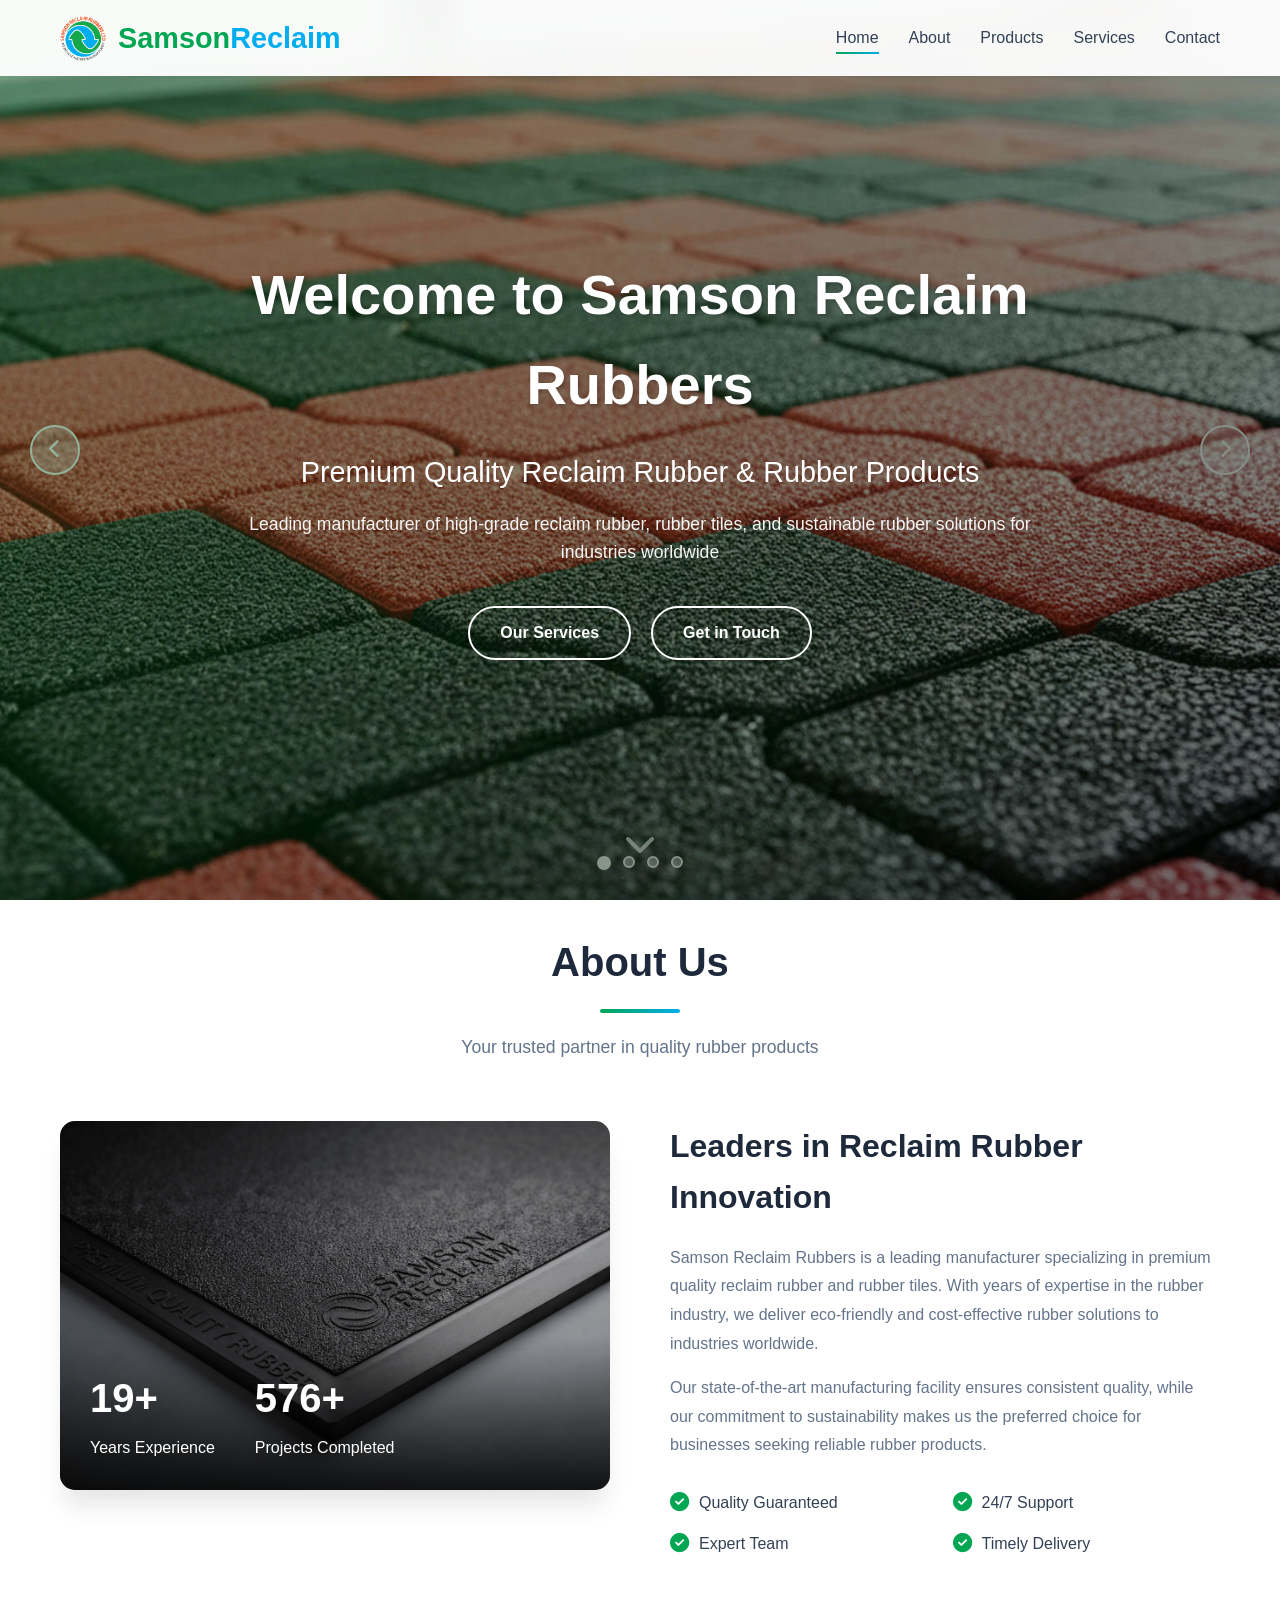
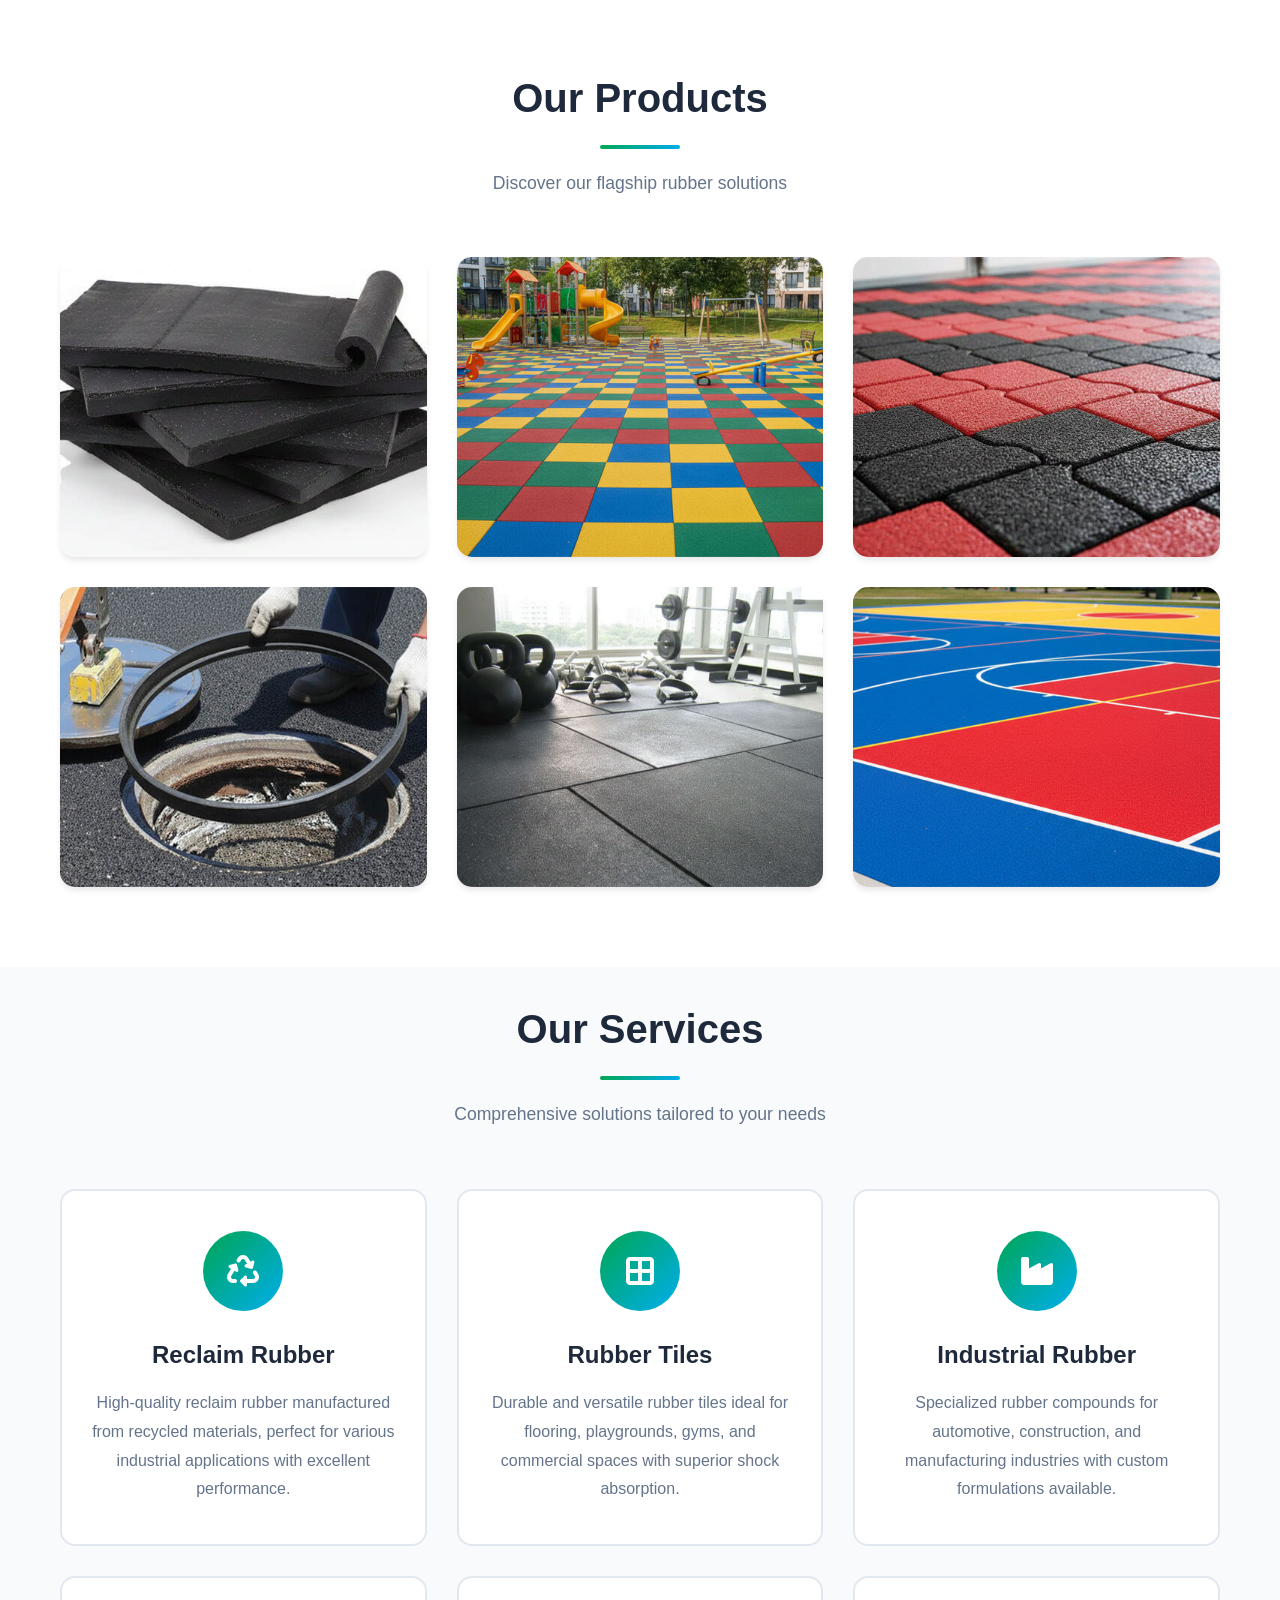
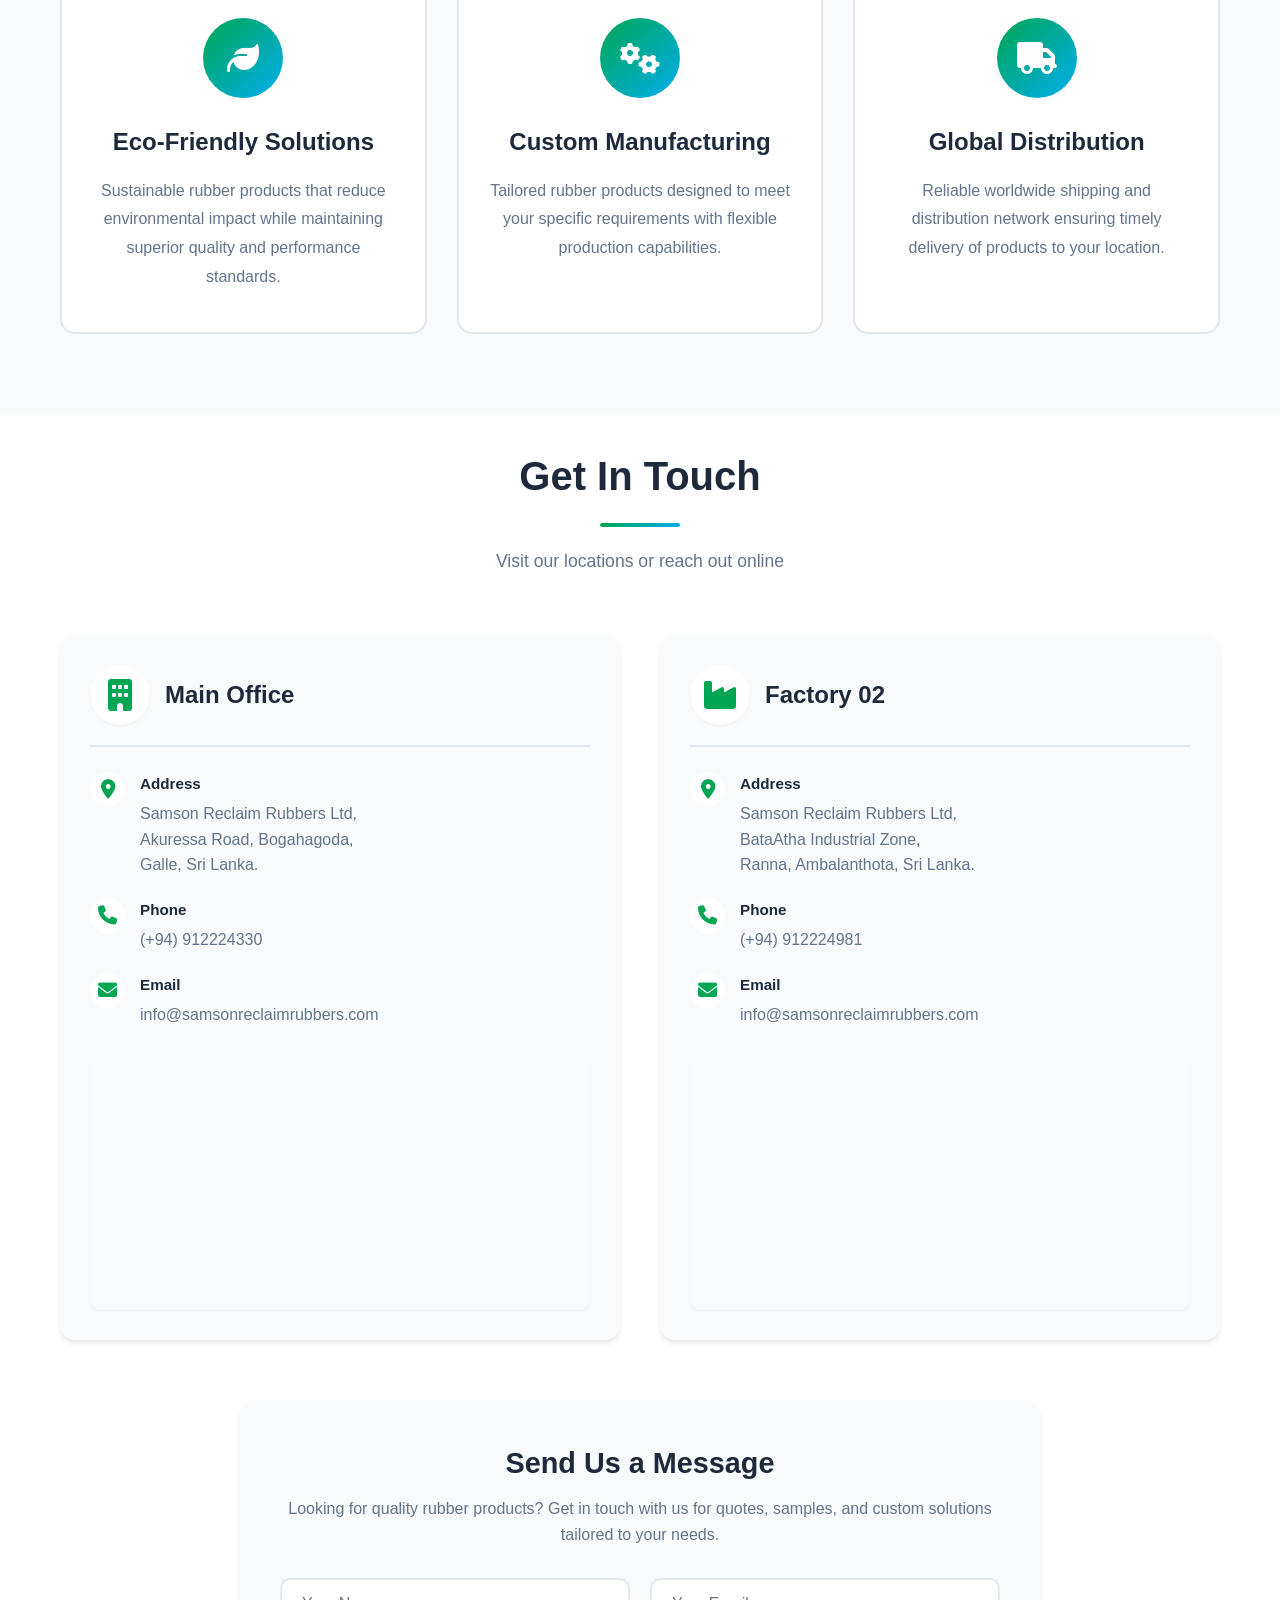
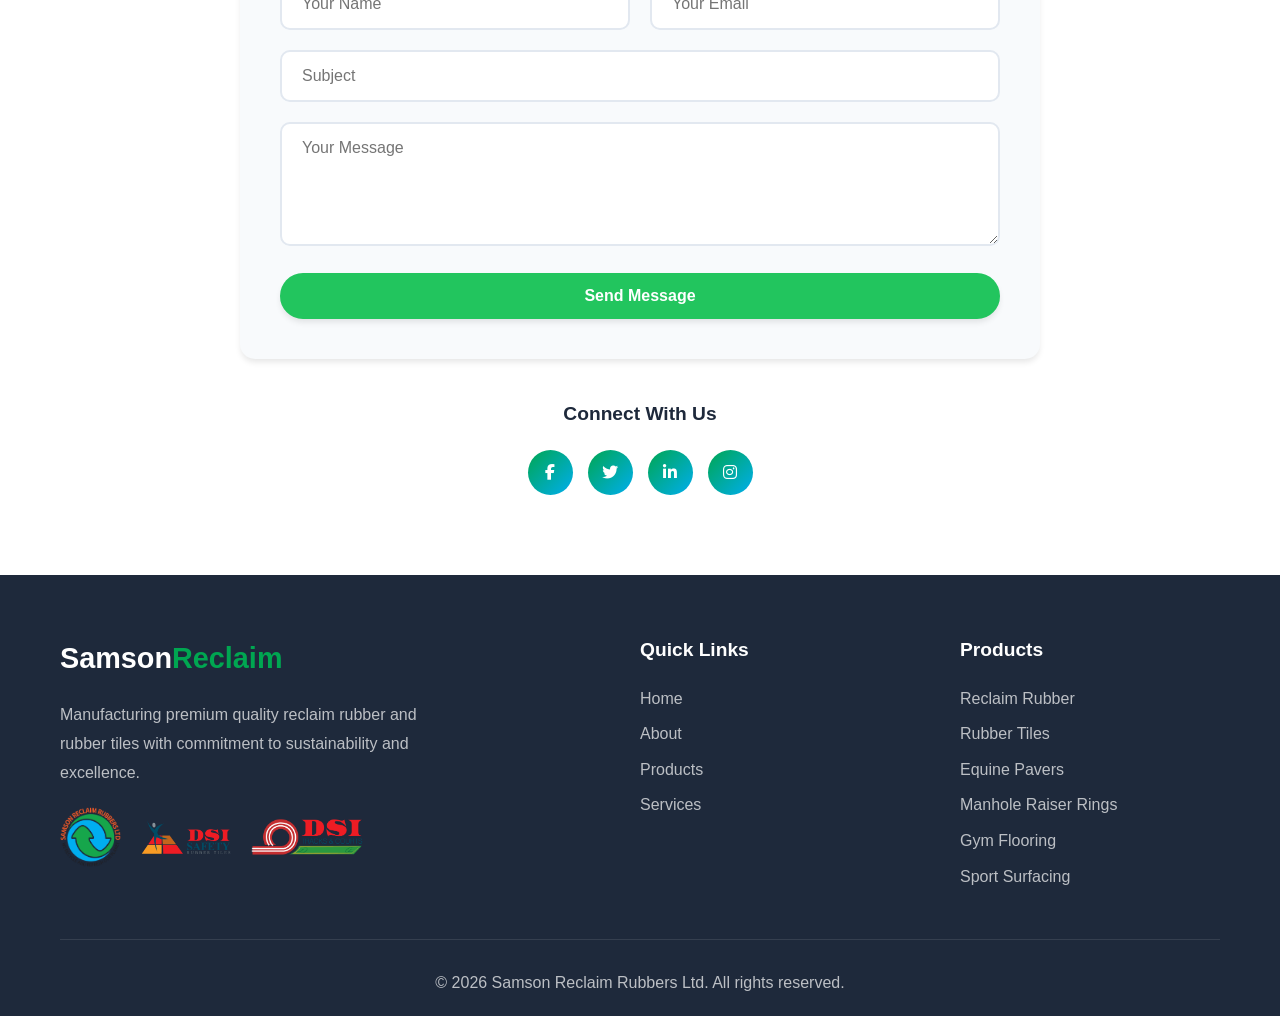
<file: index.html>
<!DOCTYPE html>
<html lang="en">
<head>
    <meta charset="UTF-8">
    <meta name="viewport" content="width=device-width, initial-scale=1.0">
    <meta name="description" content="Samson Reclaim Rubbers - Premium Quality Reclaim Rubber & Rubber Tiles">
    <title>Samson Reclaim Rubbers | Quality Rubber Products</title>
    <link rel="icon" type="image/png" href="images/logos/SRR Logo.png">
    <link rel="stylesheet" href="styles.css">
    <link rel="stylesheet" href="https://cdnjs.cloudflare.com/ajax/libs/font-awesome/6.4.0/css/all.min.css">
</head>
<body>
    <!-- Navigation -->
    <nav class="navbar" id="navbar">
        <div class="container">
            <div class="nav-wrapper">
                <div class="logo">
                    <a href="#home">
                        <img src="images/logos/SRR Logo.png" alt="Samson Reclaim Rubbers" class="logo-img">
                        <span class="logo-text"><span class="samson">Samson</span><span class="reclaim">Reclaim</span></span>
                    </a>
                </div>
                <div class="menu-toggle" id="mobile-menu">
                    <span class="bar"></span>
                    <span class="bar"></span>
                    <span class="bar"></span>
                </div>
                <ul class="nav-menu" id="nav-menu">
                    <li><a href="#home" class="nav-link">Home</a></li>
                    <li><a href="#about" class="nav-link">About</a></li>
                    <li><a href="#products" class="nav-link">Products</a></li>
                    <li><a href="#services" class="nav-link">Services</a></li>
                    <li><a href="#contact" class="nav-link">Contact</a></li>
                </ul>
            </div>
        </div>
    </nav>

    <!-- Hero Section -->
    <section id="home" class="hero">
        <div class="hero-slider">
            <div class="hero-slide active">
                <img src="images/hero/EP.jpg" alt="Reclaim Rubber Manufacturing">
            </div>
            <div class="hero-slide">
                <img src="images/hero/GF.jpg" alt="Rubber Tiles Production" loading="lazy">
            </div>
            <div class="hero-slide">
                <img src="images/hero/PT.jpg" alt="Equine Pavers" loading="lazy">
            </div>
            <div class="hero-slide">
                <img src="images/hero/SS.jpg" alt="Rubber Flooring Solutions" loading="lazy">
            </div>
            <!-- Slider Controls -->
            <button class="slider-btn prev-btn" onclick="changeSlideManual(-1)">
                <i class="fas fa-chevron-left"></i>
            </button>
            <button class="slider-btn next-btn" onclick="changeSlideManual(1)">
                <i class="fas fa-chevron-right"></i>
            </button>
            <!-- Slider Dots -->
            <div class="slider-dots">
                <span class="dot active" onclick="goToSlide(0)"></span>
                <span class="dot" onclick="goToSlide(1)"></span>
                <span class="dot" onclick="goToSlide(2)"></span>
                <span class="dot" onclick="goToSlide(3)"></span>
            </div>
        </div>
        <div class="hero-overlay"></div>
        <div class="container">
            <div class="hero-content">
                <h1 class="hero-title">Welcome to Samson Reclaim Rubbers</h1>
                <p class="hero-subtitle">Premium Quality Reclaim Rubber & Rubber Products</p>
                <p class="hero-description">Leading manufacturer of high-grade reclaim rubber, rubber tiles, and sustainable rubber solutions for industries worldwide</p>
                <div class="hero-buttons">
                    <a href="#services" class="btn btn-primary">Our Services</a>
                    <a href="#contact" class="btn btn-secondary">Get in Touch</a>
                </div>
            </div>
        </div>
        <div class="scroll-indicator">
            <a href="#about"><i class="fas fa-chevron-down"></i></a>
        </div>
    </section>

    <!-- About Section -->
    <section id="about" class="about">
        <div class="container">
            <div class="section-header">
                <h2 class="section-title">About Us</h2>
                <div class="title-underline"></div>
                <p class="section-subtitle">Your trusted partner in quality rubber products</p>
            </div>
            <div class="about-content">
                <div class="about-image">
                    <img src="images/about/PR.png" alt="Premium Reclaim Rubber Manufacturing" loading="lazy">
                    <div class="about-image-overlay">
                        <div class="stats">
                            <div class="stat-item">
                                <h3 class="stat-number">34+</h3>
                                <p>Years Experience</p>
                            </div>
                            <div class="stat-item">
                                <h3 class="stat-number">1000+</h3>
                                <p>Projects Completed</p>
                            </div>
                        </div>
                    </div>
                </div>
                <div class="about-text">
                    <h3>Leaders in Reclaim Rubber Innovation</h3>
                    <p>Samson Reclaim Rubbers is a leading manufacturer specializing in premium quality reclaim rubber and rubber tiles. With years of expertise in the rubber industry, we deliver eco-friendly and cost-effective rubber solutions to industries worldwide.</p>
                    <p>Our state-of-the-art manufacturing facility ensures consistent quality, while our commitment to sustainability makes us the preferred choice for businesses seeking reliable rubber products.</p>
                    <div class="about-features">
                        <div class="feature-item">
                            <i class="fas fa-check-circle"></i>
                            <span>Quality Guaranteed</span>
                        </div>
                        <div class="feature-item">
                            <i class="fas fa-check-circle"></i>
                            <span>24/7 Support</span>
                        </div>
                        <div class="feature-item">
                            <i class="fas fa-check-circle"></i>
                            <span>Expert Team</span>
                        </div>
                        <div class="feature-item">
                            <i class="fas fa-check-circle"></i>
                            <span>Timely Delivery</span>
                        </div>
                    </div>
                </div>
            </div>
        </div>
    </section>

    <!-- Products Section -->
    <section id="products" class="portfolio products">
        <div class="container">
            <div class="section-header">
                <h2 class="section-title">Our Products</h2>
                <div class="title-underline"></div>
                <p class="section-subtitle">Discover our flagship rubber solutions</p>
            </div>
            <div class="portfolio-grid">
                <div class="portfolio-item">
                    <img src="images/products/RR.jpg?w=600&h=400&fit=crop" alt="Reclaim Rubber Production">
                    <div class="portfolio-overlay">
                        <div class="portfolio-content">
                            <h3>Reclaim Rubber</h3>
                            <p>Premium grade reclaim rubber</p>
                            <a href="#" class="portfolio-link" onclick="openModal('modal-rr'); return false;"><i class="fas fa-external-link-alt"></i></a>
                        </div>
                    </div>
                </div>
                <div class="portfolio-item">
                    <img src="images/products/PT.jpg?w=600&h=400&fit=crop" alt="Rubber Tiles">
                    <div class="portfolio-overlay">
                        <div class="portfolio-content">
                            <h3>Rubber Tiles</h3>
                            <p>Heavy-duty rubber flooring tiles</p>
                            <a href="#" class="portfolio-link" onclick="openModal('modal-rt'); return false;"><i class="fas fa-external-link-alt"></i></a>
                        </div>
                    </div>
                </div>
                <div class="portfolio-item">
                    <img src="images/products/EP.jpg?w=600&h=400&fit=crop" alt="Equine Pavers">
                    <div class="portfolio-overlay">
                        <div class="portfolio-content">
                            <h3>Equine Pavers</h3>
                            <p>Custom rubber compounds</p>
                            <a href="#" class="portfolio-link" onclick="openModal('modal-ep'); return false;"><i class="fas fa-external-link-alt"></i></a>
                        </div>
                    </div>
                </div>
                <div class="portfolio-item">
                    <img src="images/products/MH.jpg?w=600&h=400&fit=crop" alt="Manhole Raiser Rings">
                    <div class="portfolio-overlay">
                        <div class="portfolio-content">
                            <h3>Manhole Raiser Rings</h3>
                            <p>Precision-molded rubber rings for leveling covers</p>
                            <a href="#" class="portfolio-link" onclick="openModal('modal-pt'); return false;"><i class="fas fa-external-link-alt"></i></a>
                        </div>
                    </div>
                </div>
                <div class="portfolio-item">
                    <img src="images/products/GF.jpg?w=600&h=400&fit=crop" alt="Gym Flooring">
                    <div class="portfolio-overlay">
                        <div class="portfolio-content">
                            <h3>Gym Flooring</h3>
                            <p>Professional fitness floor tiles</p>
                            <a href="#" class="portfolio-link" onclick="openModal('modal-gf'); return false;"><i class="fas fa-external-link-alt"></i></a>
                        </div>
                    </div>
                </div>
                <div class="portfolio-item">
                    <img src="images/products/SS.jpg?w=600&h=400&fit=crop" alt="Sport Surfacing">
                    <div class="portfolio-overlay">
                        <div class="portfolio-content">
                            <h3>Sport Surfacing</h3>
                            <p>Sport surfacing solutions</p>
                            <a href="#" class="portfolio-link" onclick="openModal('modal-ss'); return false;"><i class="fas fa-external-link-alt"></i></a>
                        </div>
                    </div>
                </div>
            </div>
        </div>
    </section>

    <!-- Services Section -->
    <section id="services" class="services">
        <div class="container">
            <div class="section-header">
                <h2 class="section-title">Our Services</h2>
                <div class="title-underline"></div>
                <p class="section-subtitle">Comprehensive solutions tailored to your needs</p>
            </div>
            <div class="services-grid">
                <div class="service-card">
                    <div class="service-icon">
                        <i class="fas fa-recycle"></i>
                    </div>
                    <h3>Reclaim Rubber</h3>
                    <p>High-quality reclaim rubber manufactured from recycled materials, perfect for various industrial applications with excellent performance.</p>
                </div>
                <div class="service-card">
                    <div class="service-icon">
                        <i class="fas fa-border-all"></i>
                    </div>
                    <h3>Rubber Tiles</h3>
                    <p>Durable and versatile rubber tiles ideal for flooring, playgrounds, gyms, and commercial spaces with superior shock absorption.</p>
                </div>
                <div class="service-card">
                    <div class="service-icon">
                        <i class="fas fa-industry"></i>
                    </div>
                    <h3>Industrial Rubber</h3>
                    <p>Specialized rubber compounds for automotive, construction, and manufacturing industries with custom formulations available.</p>
                </div>
                <div class="service-card">
                    <div class="service-icon">
                        <i class="fas fa-leaf"></i>
                    </div>
                    <h3>Eco-Friendly Solutions</h3>
                    <p>Sustainable rubber products that reduce environmental impact while maintaining superior quality and performance standards.</p>
                </div>
                <div class="service-card">
                    <div class="service-icon">
                        <i class="fas fa-cogs"></i>
                    </div>
                    <h3>Custom Manufacturing</h3>
                    <p>Tailored rubber products designed to meet your specific requirements with flexible production capabilities.</p>
                </div>
                <div class="service-card">
                    <div class="service-icon">
                        <i class="fas fa-truck"></i>
                    </div>
                    <h3>Global Distribution</h3>
                    <p>Reliable worldwide shipping and distribution network ensuring timely delivery of products to your location.</p>
                </div>
            </div>
        </div>
    </section>

    <!-- Contact Section -->
    <section id="contact" class="contact">
        <div class="container">
            <div class="section-header">
                <h2 class="section-title">Get In Touch</h2>
                <div class="title-underline"></div>
                <p class="section-subtitle">Visit our locations or reach out online</p>
            </div>
            
            <!-- Factory Locations -->
            <div class="locations-grid">
                <!-- Main Office -->
                <div class="location-card">
                    <div class="location-header">
                        <i class="fas fa-building"></i>
                        <h3>Main Office</h3>
                    </div>
                    <div class="location-details">
                        <div class="location-item">
                            <i class="fas fa-map-marker-alt"></i>
                            <div>
                                <h4>Address</h4>
                                <p>Samson Reclaim Rubbers Ltd,<br>Akuressa Road, Bogahagoda,<br>Galle, Sri Lanka.</p>
                            </div>
                        </div>
                        <div class="location-item">
                            <i class="fas fa-phone"></i>
                            <div>
                                <h4>Phone</h4>
                                <p><a href="tel:+94912224330">(+94) 912224330</a></p>
                            </div>
                        </div>
                        <div class="location-item">
                            <i class="fas fa-envelope"></i>
                            <div>
                                <h4>Email</h4>
                                <p><a href="mailto:info@samsonreclaimrubbers.com">info@samsonreclaimrubbers.com</a></p>
                            </div>
                        </div>
                    </div>
                    <div class="location-map">
                        <iframe src="https://www.google.com/maps/embed?pb=!1m18!1m12!1m3!1d3166.907180732935!2d80.29922017378516!3d6.039270328603474!2m3!1f0!2f0!3f0!3m2!1i1024!2i768!4f13.1!3m3!1m2!1s0x3ae1723a15647723%3A0xb18ff10105455755!2sSamson%20Reclaim%20Rubbers%20Ltd!5e1!3m2!1sen!2sus!4v1764753699984!5m2!1sen!2sus" width="100%" height="250" style="border:0; border-radius: 10px;" allowfullscreen="" loading="lazy" referrerpolicy="no-referrer-when-downgrade"></iframe>
                    </div>
                </div>

                <!-- Factory 02 -->
                <div class="location-card">
                    <div class="location-header">
                        <i class="fas fa-industry"></i>
                        <h3>Factory 02</h3>
                    </div>
                    <div class="location-details">
                        <div class="location-item">
                            <i class="fas fa-map-marker-alt"></i>
                            <div>
                                <h4>Address</h4>
                                <p>Samson Reclaim Rubbers Ltd,<br>BataAtha Industrial Zone,<br>Ranna, Ambalanthota, Sri Lanka.</p>
                            </div>
                        </div>
                        <div class="location-item">
                            <i class="fas fa-phone"></i>
                            <div>
                                <h4>Phone</h4>
                                <p><a href="tel:+94912224981">(+94) 912224981</a></p>
                            </div>
                        </div>
                        <div class="location-item">
                            <i class="fas fa-envelope"></i>
                            <div>
                                <h4>Email</h4>
                                <p><a href="mailto:info@samsonreclaimrubbers.com">info@samsonreclaimrubbers.com</a></p>
                            </div>
                        </div>
                    </div>
                    <div class="location-map">
                        <iframe src="https://www.google.com/maps/embed?pb=!1m18!1m12!1m3!1d3166.5940823882474!2d80.91302827378546!3d6.092577828023455!2m3!1f0!2f0!3f0!3m2!1i1024!2i768!4f13.1!3m3!1m2!1s0x3ae6b1004f4d6133%3A0x396ee5c6dda33da3!2sSamson%20reclaim%20rubbers%20ltd!5e1!3m2!1sen!2sus!4v1764753741650!5m2!1sen!2sus" width="100%" height="250" style="border:0; border-radius: 10px;" allowfullscreen="" loading="lazy" referrerpolicy="no-referrer-when-downgrade"></iframe>
                    </div>
                </div>
            </div>

            <!-- Contact Form -->
            <div class="contact-form-section">
                <div class="form-intro">
                    <h3>Send Us a Message</h3>
                    <p>Looking for quality rubber products? Get in touch with us for quotes, samples, and custom solutions tailored to your needs.</p>
                </div>
                <form id="contact-form" class="contact-form" action="https://formspree.io/f/myzrjoqb" method="POST">
                    <div class="form-row">
                        <div class="form-group">
                            <input type="text" id="name" name="name" placeholder="Your Name" required>
                        </div>
                        <div class="form-group">
                            <input type="email" id="email" name="email" placeholder="Your Email" required>
                        </div>
                    </div>
                    <div class="form-group">
                        <input type="text" id="subject" name="subject" placeholder="Subject" required>
                    </div>
                    <div class="form-group">
                        <textarea id="message" name="message" rows="5" placeholder="Your Message" required></textarea>
                    </div>
                    <button type="submit" class="btn btn-primary">Send Message</button>
                </form>
                <div id="form-message" class="form-message"></div>
            </div>

            <!-- Social Links -->
            <div class="contact-social">
                <h4>Connect With Us</h4>
                <div class="social-links">
                    <a href="https://www.facebook.com/SamsonReclaim/" class="social-link" target="_blank" rel="noopener noreferrer"><i class="fab fa-facebook-f"></i></a>
                    <a href="#" class="social-link"><i class="fab fa-twitter"></i></a>
                    <a href="#" class="social-link"><i class="fab fa-linkedin-in"></i></a>
                    <a href="#" class="social-link"><i class="fab fa-instagram"></i></a>
                </div>
            </div>
        </div>
    </section>

    <!-- Product Modals -->
    <div id="modal-rr" class="product-modal"></div>
    <div id="modal-rt" class="product-modal"></div>
    <div id="modal-ep" class="product-modal"></div>
    <div id="modal-pt" class="product-modal"></div>
    <div id="modal-gf" class="product-modal"></div>
    <div id="modal-ss" class="product-modal"></div>

    <!-- Footer -->
    <footer class="footer">
        <div class="container">
            <div class="footer-content">
                <div class="footer-col footer-col-company">
                    <h3>Samson<span>Reclaim</span></h3>
                    <p>Manufacturing premium quality reclaim rubber and rubber tiles with commitment to sustainability and excellence.</p>
                    <div class="footer-brands">
                        <img src="images/logos/SRR Logo.png" alt="Samson Reclaim Rubbers" class="brand-logo brand-logo-main">
                        <img src="images/logos/SRR Rubber Tiles.png" alt="SRR Rubber Tiles" class="brand-logo">
                        <img src="images/logos/SRR Tracks & Courts.png" alt="SRR Tracks & Courts" class="brand-logo">
                    </div>
                </div>
                <div class="footer-col">
                    <h4>Quick Links</h4>
                    <ul>
                        <li><a href="#home">Home</a></li>
                        <li><a href="#about">About</a></li>
                        <li><a href="#products">Products</a></li>
                        <li><a href="#services">Services</a></li>
                    </ul>
                </div>
                <div class="footer-col">
                    <h4>Products</h4>
                    <ul>
                        <li><a href="#products">Reclaim Rubber</a></li>
                        <li><a href="#products">Rubber Tiles</a></li>
                        <li><a href="#products">Equine Pavers</a></li>
                        <li><a href="#products">Manhole Raiser Rings</a></li>
                        <li><a href="#products">Gym Flooring</a></li>
                        <li><a href="#products">Sport Surfacing</a></li>
                    </ul>
                </div>
            </div>
            <div class="footer-bottom">
                <p>&copy; 2025 Samson Reclaim Rubbers Ltd. All rights reserved.</p>
            </div>
        </div>
    </footer>

    <!-- Back to Top Button -->
    <button id="back-to-top" class="back-to-top">
        <i class="fas fa-arrow-up"></i>
    </button>

    <script src="script.js"></script>
</body>
</html>
</file>
<file: styles.css>
/* ===========================
   CSS Variables
   =========================== */
:root {
    --primary-color: #00A651;      /* Green from logo */
    --secondary-color: #00AEEF;    /* Blue from logo */
    --accent-color: #E8562A;       /* Orange from logo */
    --dark-color: #1e293b;
    --light-color: #f8fafc;
    --text-color: #334155;
    --text-light: #64748b;
    --border-color: #e2e8f0;
    --success-color: #00A651;
    --error-color: #ef4444;
    --gradient-1: linear-gradient(135deg, var(--primary-color), var(--secondary-color));
    --gradient-2: linear-gradient(135deg, var(--secondary-color), var(--accent-color));
    --shadow-sm: 0 1px 2px 0 rgba(0, 0, 0, 0.05);
    --shadow-md: 0 4px 6px -1px rgba(0, 0, 0, 0.1);
    --shadow-lg: 0 10px 15px -3px rgba(0, 0, 0, 0.1);
    --shadow-xl: 0 20px 25px -5px rgba(0, 0, 0, 0.1);
    --transition: all 0.3s ease;
}

/* ===========================
   Reset & Base Styles
   =========================== */
* {
    margin: 0;
    padding: 0;
    box-sizing: border-box;
}

html {
    scroll-behavior: smooth;
    font-size: 16px;
}

body {
    font-family: 'Segoe UI', Tahoma, Geneva, Verdana, sans-serif;
    line-height: 1.6;
    color: var(--text-color);
    background-color: #ffffff;
    overflow-x: hidden;
    max-width: 100vw;
}

img {
    max-width: 100%;
    height: auto;
    display: block;
}

a {
    text-decoration: none;
    color: inherit;
    transition: var(--transition);
}

ul {
    list-style: none;
}

/* ===========================
   Utility Classes
   =========================== */
.container {
    max-width: 1200px;
    margin: 0 auto;
    padding: 0 20px;
}

.btn {
    display: inline-block;
    padding: 12px 30px;
    border-radius: 50px;
    font-weight: 600;
    text-align: center;
    cursor: pointer;
    transition: var(--transition);
    border: 2px solid transparent;
    font-size: 1rem;
}

.btn-primary {
    background: transparent;
    color: white;
    box-shadow: var(--shadow-md);
    border: 2px solid white;
}

.btn-primary:hover {
    transform: translateY(-2px);
    box-shadow: var(--shadow-lg);
    background: white;
    color: #00AEEF;
}

.btn-secondary {
    background: transparent;
    color: white;
    border-color: white;
}

.btn-secondary:hover {
    background: white;
    color: var(--primary-color);
}

.section-header {
    text-align: center;
    margin-bottom: 60px;
}

.section-title {
    font-size: 2.5rem;
    color: var(--dark-color);
    margin-bottom: 15px;
    font-weight: 700;
}

.title-underline {
    width: 80px;
    height: 4px;
    background: var(--gradient-1);
    margin: 0 auto 20px;
    border-radius: 2px;
}

.section-subtitle {
    font-size: 1.1rem;
    color: var(--text-light);
    max-width: 600px;
    margin: 0 auto;
}

/* ===========================
   Navigation
   =========================== */
.navbar {
    position: fixed;
    top: 0;
    width: 100%;
    background: rgba(255, 255, 255, 0.95);
    backdrop-filter: blur(10px);
    box-shadow: var(--shadow-sm);
    z-index: 1000;
    transition: var(--transition);
}

.navbar.scrolled {
    box-shadow: var(--shadow-md);
}

.nav-wrapper {
    display: flex;
    justify-content: space-between;
    align-items: center;
    padding: 15px 0;
    max-width: 100%;
}

.logo a {
    font-size: 1.8rem;
    font-weight: 700;
    color: var(--dark-color);
    display: flex;
    align-items: center;
    gap: 12px;
    max-width: 250px;
}

.logo-img {
    height: 45px;
    width: auto;
    object-fit: contain;
    flex-shrink: 0;
}

.logo-text {
    white-space: nowrap;
}

.logo-text .samson {
    color: var(--primary-color);
}

.logo-text .reclaim {
    color: var(--secondary-color);
}

.nav-menu {
    display: flex;
    gap: 30px;
    align-items: center;
}

.nav-link {
    color: var(--text-color);
    font-weight: 500;
    padding: 8px 0;
    position: relative;
}

.nav-link::after {
    content: '';
    position: absolute;
    bottom: 0;
    left: 0;
    width: 0;
    height: 2px;
    background: var(--gradient-1);
    transition: var(--transition);
}

.nav-link:hover::after,
.nav-link.active::after {
    width: 100%;
}

.menu-toggle {
    display: none;
    flex-direction: column;
    cursor: pointer;
    gap: 5px;
}

.menu-toggle .bar {
    width: 25px;
    height: 3px;
    background: var(--dark-color);
    transition: var(--transition);
    border-radius: 3px;
}

/* ===========================
   Hero Section
   =========================== */
.hero {
    min-height: 100vh;
    display: flex;
    align-items: center;
    justify-content: center;
    position: relative;
    background: var(--gradient-1);
    color: white;
    text-align: center;
    padding: 70px 20px 60px;
    overflow: hidden;
}

.hero-slider {
    position: absolute;
    top: 0;
    left: 0;
    width: 100%;
    height: 100%;
    z-index: 0;
}

.hero-slide {
    position: absolute;
    top: 0;
    left: 0;
    width: 100%;
    height: 100%;
    opacity: 0;
    transition: opacity 1.5s ease-in-out;
}

.hero-slide.active {
    opacity: 1;
}

.hero-slide img {
    width: 100%;
    height: 100%;
    object-fit: cover;
}

.hero-overlay {
    position: absolute;
    top: 0;
    left: 0;
    right: 0;
    bottom: 0;
    background: linear-gradient(135deg, rgba(0, 99, 21, 0.4), rgba(0, 0, 0, 0.5));
    z-index: 1;
    pointer-events: none;
}

.slider-btn {
    position: absolute;
    top: 50%;
    transform: translateY(-50%);
    background: rgba(255, 255, 255, 0.3);
    color: white;
    border: 2px solid white;
    width: 50px;
    height: 50px;
    border-radius: 50%;
    cursor: pointer;
    z-index: 3;
    transition: var(--transition);
    display: flex;
    align-items: center;
    justify-content: center;
    font-size: 1.2rem;
}

.slider-btn:hover {
    background: rgba(255, 255, 255, 0.5);
    transform: translateY(-50%) scale(1.1);
}

.prev-btn {
    left: 30px;
}

.next-btn {
    right: 30px;
}

.slider-dots {
    position: absolute;
    bottom: 30px;
    left: 50%;
    transform: translateX(-50%);
    display: flex;
    gap: 12px;
    z-index: 3;
}

.dot {
    width: 12px;
    height: 12px;
    border-radius: 50%;
    background: rgba(255, 255, 255, 0.5);
    border: 2px solid white;
    cursor: pointer;
    transition: var(--transition);
}

.dot:hover {
    background: rgba(255, 255, 255, 0.8);
    transform: scale(1.2);
}

.dot.active {
    background: white;
    width: 14px;
    height: 14px;
}

.hero-content {
    position: relative;
    z-index: 2;
    max-width: 800px;
    margin: 0 auto;
    animation: fadeInUp 1s ease;
}

.hero-title {
    font-size: 3.5rem;
    font-weight: 800;
    margin-bottom: 20px;
    text-shadow: 2px 2px 4px rgba(0, 0, 0, 0.2);
}

.hero-subtitle {
    font-size: 1.8rem;
    margin-bottom: 15px;
    font-weight: 300;
}

.hero-description {
    font-size: 1.1rem;
    margin-bottom: 40px;
    opacity: 0.95;
}

.hero-buttons {
    display: flex;
    gap: 20px;
    justify-content: center;
    flex-wrap: wrap;
}

.scroll-indicator {
    position: absolute;
    bottom: 30px;
    left: 50%;
    transform: translateX(-50%);
    animation: bounce 2s infinite;
}

.scroll-indicator a {
    color: white;
    font-size: 2rem;
    opacity: 0.8;
}

/* ===========================
   About Section
   =========================== */
.about {
    padding: 30px 20px 80px;
    background: white;
    position: relative;
}

.about-content {
    display: grid;
    grid-template-columns: 1fr 1fr;
    gap: 60px;
    align-items: start;
}

.about-image {
    position: relative;
    border-radius: 15px;
    overflow: hidden;
    box-shadow: var(--shadow-xl);
}

.about-image img {
    width: 100%;
    height: auto;
    transition: var(--transition);
}

.about-image:hover img {
    transform: scale(1.05);
}

.about-image-overlay {
    position: absolute;
    bottom: 0;
    left: 0;
    right: 0;
    background: linear-gradient(to top, rgba(0, 0, 0, 0.8), transparent);
    padding: 30px;
}

.stats {
    display: flex;
    gap: 40px;
}

.stat-item {
    color: white;
}

.stat-number {
    font-size: 2.5rem;
    font-weight: 700;
    margin-bottom: 5px;
}

.about-text h3 {
    font-size: 2rem;
    color: var(--dark-color);
    margin-bottom: 20px;
    margin-top: 0;
}

.about-text p {
    color: var(--text-light);
    margin-bottom: 15px;
    line-height: 1.8;
}

.about-features {
    display: grid;
    grid-template-columns: 1fr 1fr;
    gap: 15px;
    margin-top: 30px;
}

.feature-item {
    display: flex;
    align-items: center;
    gap: 10px;
    color: var(--text-color);
    font-weight: 500;
}

.feature-item i {
    color: var(--success-color);
    font-size: 1.2rem;
}

/* ===========================
   Services Section
   =========================== */
.services {
    padding: 30px 20px 80px;
    background: var(--light-color);
}

.services-grid {
    display: grid;
    grid-template-columns: repeat(auto-fit, minmax(300px, 1fr));
    gap: 30px;
}

.service-card {
    background: white;
    padding: 40px 30px;
    border-radius: 15px;
    text-align: center;
    transition: var(--transition);
    border: 2px solid var(--border-color);
}

.service-card:hover {
    transform: translateY(-10px);
    box-shadow: var(--shadow-xl);
    border-color: var(--primary-color);
}

.service-icon {
    width: 80px;
    height: 80px;
    margin: 0 auto 25px;
    display: flex;
    align-items: center;
    justify-content: center;
    background: var(--gradient-1);
    border-radius: 50%;
    transition: var(--transition);
}

.service-card:hover .service-icon {
    transform: rotateY(360deg);
}

.service-icon i {
    font-size: 2rem;
    color: white;
}

.service-card h3 {
    font-size: 1.5rem;
    color: var(--dark-color);
    margin-bottom: 15px;
}

.service-card p {
    color: var(--text-light);
    line-height: 1.8;
}

/* ===========================
   Portfolio Section
   =========================== */
.portfolio {
    padding: 30px 20px 80px;
    background: white;
}

.portfolio-grid {
    display: grid;
    grid-template-columns: repeat(auto-fit, minmax(350px, 1fr));
    gap: 30px;
}

.portfolio-item {
    position: relative;
    border-radius: 15px;
    overflow: hidden;
    box-shadow: var(--shadow-md);
    cursor: pointer;
}

.portfolio-item img {
    width: 100%;
    height: 300px;
    object-fit: cover;
    transition: var(--transition);
}

.portfolio-overlay {
    position: absolute;
    top: 0;
    left: 0;
    right: 0;
    bottom: 0;
    background: var(--gradient-1);
    opacity: 0;
    display: flex;
    align-items: center;
    justify-content: center;
    transition: var(--transition);
}

.portfolio-item:hover .portfolio-overlay {
    opacity: 0.95;
}

.portfolio-item:hover img {
    transform: scale(1.1);
}

.portfolio-content {
    text-align: center;
    color: white;
    padding: 20px;
    transform: translateY(20px);
    transition: var(--transition);
}

.portfolio-item:hover .portfolio-content {
    transform: translateY(0);
}

.portfolio-content h3 {
    font-size: 1.5rem;
    margin-bottom: 10px;
}

.portfolio-content p {
    margin-bottom: 20px;
    opacity: 0.9;
}

.portfolio-link {
    display: inline-block;
    width: 50px;
    height: 50px;
    background: white;
    color: var(--primary-color);
    border-radius: 50%;
    display: flex;
    align-items: center;
    justify-content: center;
    margin: 0 auto;
    font-size: 1.2rem;
}

.portfolio-link:hover {
    transform: scale(1.1);
}

/* ===========================
   Contact Section
   =========================== */
.contact {
    padding: 30px 20px 80px;
    background: white;
}

/* Factory Locations Grid */
.locations-grid {
    display: grid;
    grid-template-columns: repeat(2, 1fr);
    gap: 40px;
    margin-bottom: 60px;
}

.location-card {
    background: var(--light-color);
    border-radius: 15px;
    padding: 30px;
    box-shadow: var(--shadow-md);
    transition: var(--transition);
}

.location-card:hover {
    transform: translateY(-5px);
    box-shadow: var(--shadow-lg);
}

.location-header {
    display: flex;
    align-items: center;
    gap: 15px;
    margin-bottom: 25px;
    padding-bottom: 20px;
    border-bottom: 2px solid var(--border-color);
}

.location-header i {
    font-size: 2rem;
    color: var(--primary-color);
    width: 60px;
    height: 60px;
    display: flex;
    align-items: center;
    justify-content: center;
    background: white;
    border-radius: 50%;
    box-shadow: var(--shadow-sm);
}

.location-header h3 {
    font-size: 1.5rem;
    color: var(--dark-color);
    margin: 0;
}

.location-details {
    margin-bottom: 25px;
}

.location-item {
    display: flex;
    gap: 15px;
    margin-bottom: 20px;
}

.location-item i {
    font-size: 1.2rem;
    color: var(--primary-color);
    width: 35px;
    height: 35px;
    display: flex;
    align-items: center;
    justify-content: center;
    background: white;
    border-radius: 50%;
    flex-shrink: 0;
}

.location-item h4 {
    color: var(--dark-color);
    margin-bottom: 5px;
    font-size: 0.95rem;
}

.location-item p {
    color: var(--text-light);
    line-height: 1.6;
    margin: 0;
}

.location-item a {
    color: var(--text-light);
    transition: var(--transition);
}

.location-item a:hover {
    color: var(--primary-color);
}

.location-map {
    margin-top: 20px;
    border-radius: 10px;
    overflow: hidden;
    box-shadow: var(--shadow-sm);
}

/* Contact Form Section */
.contact-form-section {
    max-width: 800px;
    margin: 0 auto 40px;
    background: var(--light-color);
    padding: 40px;
    border-radius: 15px;
    box-shadow: var(--shadow-md);
}

.form-intro {
    text-align: center;
    margin-bottom: 30px;
}

.form-intro h3 {
    font-size: 1.8rem;
    color: var(--dark-color);
    margin-bottom: 10px;
}

.form-intro p {
    color: var(--text-light);
    line-height: 1.6;
}

.form-row {
    display: grid;
    grid-template-columns: 1fr 1fr;
    gap: 20px;
}

.social-links {
    display: flex;
    gap: 15px;
    justify-content: center;
}

.social-link {
    width: 45px;
    height: 45px;
    display: flex;
    align-items: center;
    justify-content: center;
    background: var(--gradient-1);
    color: white;
    border-radius: 50%;
    transition: var(--transition);
}

.social-link:hover {
    transform: translateY(-5px);
    box-shadow: var(--shadow-lg);
}

.contact-social {
    text-align: center;
    margin-top: 40px;
}

.contact-social h4 {
    color: var(--dark-color);
    margin-bottom: 20px;
    font-size: 1.2rem;
}

.contact-form {
    display: flex;
    flex-direction: column;
    gap: 20px;
}

.form-group {
    position: relative;
}

.form-group input,
.form-group textarea {
    width: 100%;
    padding: 15px 20px;
    border: 2px solid var(--border-color);
    border-radius: 10px;
    font-size: 1rem;
    transition: var(--transition);
    font-family: inherit;
}

.form-group input:focus,
.form-group textarea:focus {
    outline: none;
    border-color: var(--primary-color);
    box-shadow: 0 0 0 3px rgba(0, 166, 81, 0.1);
}

.form-group textarea {
    resize: vertical;
    min-height: 120px;
}

.contact-form .btn-primary {
    background: #22c55e;
    color: white;
    border: 2px solid #22c55e;
    box-shadow: var(--shadow-md);
}

.contact-form .btn-primary:hover {
    background: var(--secondary-color);
    border-color: var(--secondary-color);
    color: white;
    transform: translateY(-2px);
    box-shadow: var(--shadow-lg);
}

.form-message {
    padding: 15px;
    border-radius: 10px;
    margin-top: 20px;
    display: none;
}

.form-message.success {
    background: rgba(16, 185, 129, 0.1);
    color: var(--success-color);
    border: 1px solid var(--success-color);
    display: block;
}

.form-message.error {
    background: rgba(239, 68, 68, 0.1);
    color: var(--error-color);
    border: 1px solid var(--error-color);
    display: block;
}

/* ===========================
   Footer
   =========================== */
.footer {
    background: var(--dark-color);
    color: white;
    padding: 60px 20px 20px;
}

.footer-content {
    display: grid;
    grid-template-columns: 2fr 1fr 1fr;
    gap: 60px;
    margin-bottom: 40px;
}

.footer-col-company {
    max-width: 400px;
}

.footer-col h3 {
    font-size: 1.8rem;
    margin-bottom: 20px;
}

.footer-col h3 span {
    color: var(--primary-color);
}

.footer-col h4 {
    font-size: 1.2rem;
    margin-bottom: 20px;
}

.footer-col p {
    color: rgba(255, 255, 255, 0.7);
    line-height: 1.8;
    margin-bottom: 20px;
}

.footer-brands-col {
    display: flex;
    justify-content: flex-end;
    align-items: center;
}

.footer-brands {
    display: flex;
    gap: 15px;
    align-items: center;
    flex-wrap: wrap;
    margin-top: 15px;
}

.brand-logo {
    height: 40px;
    width: auto;
    object-fit: contain;
    transition: var(--transition);
}

.brand-logo-main {
    height: 60px;
}

.brand-logo:hover {
    transform: translateY(-5px);
    filter: brightness(1.1);
}

.footer-col ul li {
    margin-bottom: 10px;
}

.footer-col ul li a {
    color: rgba(255, 255, 255, 0.7);
    transition: var(--transition);
}

.footer-col ul li a:hover {
    color: white;
    padding-left: 5px;
}

.newsletter-form {
    display: flex;
    margin-top: 15px;
}

.newsletter-form input {
    flex: 1;
    padding: 12px 15px;
    border: none;
    border-radius: 50px 0 0 50px;
    outline: none;
}

.newsletter-form button {
    padding: 12px 20px;
    background: var(--gradient-1);
    border: none;
    border-radius: 0 50px 50px 0;
    color: white;
    cursor: pointer;
    transition: var(--transition);
}

.newsletter-form button:hover {
    opacity: 0.9;
}

.footer-bottom {
    text-align: center;
    padding-top: 30px;
    border-top: 1px solid rgba(255, 255, 255, 0.1);
    color: rgba(255, 255, 255, 0.7);
}

/* ===========================
   Back to Top Button
   =========================== */
.back-to-top {
    position: fixed;
    bottom: 30px;
    right: 30px;
    width: 50px;
    height: 50px;
    background: var(--gradient-1);
    color: white;
    border: none;
    border-radius: 50%;
    cursor: pointer;
    display: none;
    align-items: center;
    justify-content: center;
    font-size: 1.2rem;
    box-shadow: var(--shadow-lg);
    transition: var(--transition);
    z-index: 999;
}

.back-to-top:hover {
    transform: translateY(-5px);
    box-shadow: var(--shadow-xl);
}

.back-to-top.show {
    display: flex;
}

/* ===========================
   Animations
   =========================== */
@keyframes fadeInUp {
    from {
        opacity: 0;
        transform: translateY(30px);
    }
    to {
        opacity: 1;
        transform: translateY(0);
    }
}

@keyframes bounce {
    0%, 20%, 50%, 80%, 100% {
        transform: translateX(-50%) translateY(0);
    }
    40% {
        transform: translateX(-50%) translateY(-10px);
    }
    60% {
        transform: translateX(-50%) translateY(-5px);
    }
}

.fade-in {
    animation: fadeInUp 0.6s ease;
}

/* ===========================
   Responsive Design
   =========================== */
@media (max-width: 768px) {
    /* Navigation */
    .menu-toggle {
        display: flex;
    }

    .logo a {
        gap: 8px;
        max-width: 200px;
    }

    .logo-img {
        height: 35px;
    }

    .logo-text {
        font-size: 1.3rem;
    }

    .nav-menu {
        position: fixed;
        left: -100%;
        top: 70px;
        flex-direction: column;
        background: white;
        width: 100%;
        text-align: center;
        transition: var(--transition);
        box-shadow: var(--shadow-lg);
        padding: 30px 0;
    }

    .nav-menu.active {
        left: 0;
    }

    .menu-toggle.active .bar:nth-child(1) {
        transform: rotate(-45deg) translate(-5px, 6px);
    }

    .menu-toggle.active .bar:nth-child(2) {
        opacity: 0;
    }

    .menu-toggle.active .bar:nth-child(3) {
        transform: rotate(45deg) translate(-5px, -6px);
    }

    /* Hero */
    .hero-title {
        font-size: 2.5rem;
    }

    .hero-subtitle {
        font-size: 1.3rem;
    }

    .hero-buttons {
        flex-direction: column;
        align-items: center;
    }

    .btn {
        width: 200px;
    }

    .logo-img {
        height: 35px;
    }

    .logo-text {
        font-size: 1.2rem;
    }

    /* Sections */
    .section-title {
        font-size: 2rem;
    }

    .about-content {
        grid-template-columns: 1fr;
        gap: 40px;
    }

    .about-features {
        grid-template-columns: 1fr;
    }

    .stats {
        gap: 20px;
    }

    .services-grid {
        grid-template-columns: 1fr;
    }

    .portfolio-grid {
        grid-template-columns: 1fr;
    }

    /* Contact */
    .locations-grid {
        grid-template-columns: 1fr;
        gap: 30px;
    }

    .contact-form-section {
        padding: 30px 20px;
    }

    .form-row {
        grid-template-columns: 1fr;
    }

    .footer-content {
        grid-template-columns: 1fr;
        gap: 30px;
    }

    .footer-col-company {
        max-width: 100%;
    }

    .footer-brands {
        justify-content: flex-start;
    }

    .brand-logo {
        height: 35px;
    }

    .brand-logo-main {
        height: 55px;
    }

    /* Product Images */
    .product-images {
        grid-template-columns: 1fr;
        gap: 15px;
    }

    /* Product Table Mobile */
    .table-responsive {
        margin: 20px -20px;
        border-radius: 0;
    }

    .product-table {
        min-width: 100%;
    }

    .product-table thead {
        display: none;
    }

    .product-table tbody tr {
        display: block;
        margin-bottom: 20px;
        border: 1px solid var(--border-color);
        border-radius: 10px;
        padding: 15px;
        background: white;
    }

    .product-table td {
        display: block;
        padding: 10px 0;
        border: none;
        text-align: left;
    }

    .product-table td[data-label]::before {
        content: attr(data-label) ": ";
        font-weight: 600;
        color: var(--primary-color);
        display: block;
        margin-bottom: 5px;
    }

    .product-table td[data-label="Grade"] {
        width: 100%;
        font-size: 1.2rem;
        text-align: center;
        padding: 15px 0;
        margin-bottom: 10px;
        border-bottom: 2px solid var(--primary-color);
    }

    .product-table td[data-label="Grade"]::before {
        display: none;
    }
}

@media (max-width: 480px) {
    html {
        font-size: 14px;
    }

    .container {
        padding: 0 15px;
    }

    .logo a {
        gap: 6px;
        max-width: 180px;
    }

    .logo-img {
        height: 30px;
    }

    .logo-text {
        font-size: 1.1rem;
    }

    .nav-wrapper {
        padding: 10px 0;
    }

    .hero-title {
        font-size: 2rem;
    }

    .hero-subtitle {
        font-size: 1.1rem;
    }

    .section-header {
        margin-bottom: 40px;
    }

    .slider-btn {
        width: 40px;
        height: 40px;
        font-size: 1rem;
    }

    .prev-btn {
        left: 15px;
    }

    .next-btn {
        right: 15px;
    }

    .slider-dots {
        bottom: 20px;
        gap: 10px;
    }

    .dot {
        width: 10px;
        height: 10px;
    }

    .dot.active {
        width: 12px;
        height: 12px;
    }

    .about,
    .services,
    .portfolio,
    .contact {
        padding: 60px 20px;
    }

    .back-to-top {
        width: 45px;
        height: 45px;
        bottom: 20px;
        right: 20px;
    }

    .brand-logo {
        height: 30px;
    }

    .brand-logo-main {
        height: 50px;
    }

    /* Modal responsive */
    .modal-header h2 {
        font-size: 1.8rem;
        bottom: 20px;
        left: 20px;
    }

    .modal-header img {
        height: 250px;
    }

    .modal-body {
        padding: 25px;
    }

    .modal-body h3 {
        font-size: 1.5rem;
    }

    .modal-body h4 {
        font-size: 1.1rem;
    }

    .modal-close {
        top: 15px;
        right: 15px;
        width: 40px;
        height: 40px;
        font-size: 1.2rem;
    }

    /* Subcategory navigation mobile */
    .subcategory-nav {
        padding: 15px;
        gap: 8px;
    }

    .subcategory-btn {
        padding: 10px 15px;
        font-size: 0.85rem;
        flex: 1 1 auto;
        min-width: calc(50% - 4px);
    }
}

/* ===========================
   Product Modals
   =========================== */
.product-modal {
    display: none;
    position: fixed;
    top: 0;
    left: 0;
    width: 100%;
    height: 100%;
    background: rgba(0, 0, 0, 0.8);
    z-index: 2000;
    overflow-y: auto;
    animation: fadeIn 0.3s ease;
}

.product-modal.active {
    display: flex;
    align-items: center;
    justify-content: center;
    padding: 20px;
}

.modal-content {
    background: white;
    border-radius: 20px;
    max-width: 900px;
    width: 100%;
    max-height: 90vh;
    overflow-y: auto;
    position: relative;
    animation: slideUp 0.4s ease;
    box-shadow: var(--shadow-xl);
}

.modal-close {
    position: absolute;
    top: 20px;
    right: 20px;
    width: 45px;
    height: 45px;
    background: white;
    border: 2px solid var(--primary-color);
    border-radius: 50%;
    cursor: pointer;
    display: flex;
    align-items: center;
    justify-content: center;
    font-size: 1.5rem;
    color: var(--primary-color);
    transition: var(--transition);
    z-index: 10;
}

.modal-close:hover {
    background: var(--primary-color);
    color: white;
    border-color: var(--primary-color);
    transform: rotate(90deg);
}

.modal-header {
    position: relative;
    padding: 30px 40px 10px;
}

.modal-header h2 {
    color: var(--dark-color);
    font-size: 2.5rem;
    margin: 0;
}

.modal-header img {
    width: 100%;
    height: 350px;
    object-fit: cover;
    border-radius: 20px 20px 0 0;
    display: block;
}

.modal-header:has(img) {
    padding: 0;
}

.modal-header:has(img) h2 {
    position: absolute;
    bottom: 30px;
    left: 30px;
    color: white;
    text-shadow: 2px 2px 4px rgba(0, 0, 0, 0.5);
    z-index: 2;
}

.modal-header:has(img)::after {
    content: '';
    position: absolute;
    bottom: 0;
    left: 0;
    right: 0;
    height: 150px;
    background: linear-gradient(to top, rgba(0, 0, 0, 0.7), transparent);
    border-radius: 20px 20px 0 0;
}

.modal-body {
    padding: 20px 40px 40px;
}

.modal-body h3 {
    font-size: 2rem;
    color: var(--dark-color);
    margin-bottom: 20px;
}

.modal-body h4 {
    font-size: 1.3rem;
    color: var(--dark-color);
    margin-top: 30px;
    margin-bottom: 15px;
}

.modal-body p {
    color: var(--text-light);
    line-height: 1.8;
    margin-bottom: 20px;
}

.modal-body ul {
    list-style: none;
    margin-bottom: 20px;
}

.modal-body ul li {
    color: var(--text-color);
    padding: 10px 0;
    display: flex;
    align-items: center;
    gap: 12px;
    line-height: 1.6;
}

.modal-body ul li i {
    color: var(--success-color);
    font-size: 1.1rem;
}

.product-images {
    display: grid;
    grid-template-columns: 1fr 1fr;
    gap: 20px;
    margin: 30px 0;
}

.product-images img {
    width: 100%;
    border-radius: 10px;
    box-shadow: var(--shadow-md);
}

.table-responsive {
    width: 100%;
    overflow-x: auto;
    margin: 20px 0;
    border-radius: 10px;
    box-shadow: var(--shadow-md);
}

.product-table {
    width: 100%;
    border-collapse: collapse;
    background: white;
    min-width: 600px;
}

.product-table thead {
    background: linear-gradient(135deg, var(--primary-color), var(--secondary-color));
    color: white;
}

.product-table th {
    padding: 15px 20px;
    text-align: left;
    font-weight: 600;
    font-size: 1.1rem;
}

.product-table tbody tr {
    border-bottom: 1px solid var(--border-color);
    transition: var(--transition);
}

.product-table tbody tr:hover {
    background: var(--light-color);
}

.product-table tbody tr:last-child {
    border-bottom: none;
}

.product-table td {
    padding: 15px 20px;
    line-height: 1.6;
}

.product-table .layer-thumbnails {
    display: flex;
    gap: 10px;
    margin-top: 6px;
}

.product-table .layer-thumbnails img {
    width: 100px;
    height: 70px;
    border-radius: 5px;
    object-fit: cover;
    box-shadow: var(--shadow-sm);
}

.product-table .layer-note {
    margin: 6px 0 0;
    font-size: 0.9rem;
    line-height: 1.4;
}

.product-table td[data-label="Grade"] {
    width: 120px;
    font-weight: 600;
    color: var(--primary-color);
}

/* Subcategory Navigation */
.subcategory-nav {
    display: flex;
    flex-wrap: wrap;
    gap: 10px;
    margin: 30px 0;
    padding: 20px;
    background: var(--light-color);
    border-radius: 10px;
}

.subcategory-btn {
    padding: 12px 20px;
    background: white;
    color: var(--text-color);
    border: 2px solid var(--border-color);
    border-radius: 8px;
    cursor: pointer;
    font-size: 0.95rem;
    font-weight: 500;
    transition: var(--transition);
    white-space: nowrap;
}

.subcategory-btn:hover {
    border-color: var(--primary-color);
    color: var(--primary-color);
    transform: translateY(-2px);
}

.subcategory-btn.active {
    background: var(--gradient-1);
    color: white;
    border-color: transparent;
}

.subcategory-content {
    display: none;
    animation: fadeInUp 0.4s ease;
}

.subcategory-content.active {
    display: block;
}

.modal-cta {
    margin-top: 40px;
    text-align: center;
    padding-top: 30px;
    border-top: 2px solid var(--border-color);
}

.modal-cta .btn {
    background: var(--gradient-1);
    color: white;
    border: none;
    padding: 15px 40px;
    font-size: 1.1rem;
}

.modal-cta .btn:hover {
    transform: translateY(-3px);
    box-shadow: var(--shadow-xl);
}

@keyframes fadeIn {
    from {
        opacity: 0;
    }
    to {
        opacity: 1;
    }
}

@keyframes slideUp {
    from {
        transform: translateY(50px);
        opacity: 0;
    }
    to {
        transform: translateY(0);
        opacity: 1;
    }
}

/* Print Styles */
@media print {
    .navbar,
    .back-to-top,
    .scroll-indicator {
        display: none;
    }
}
</file>
